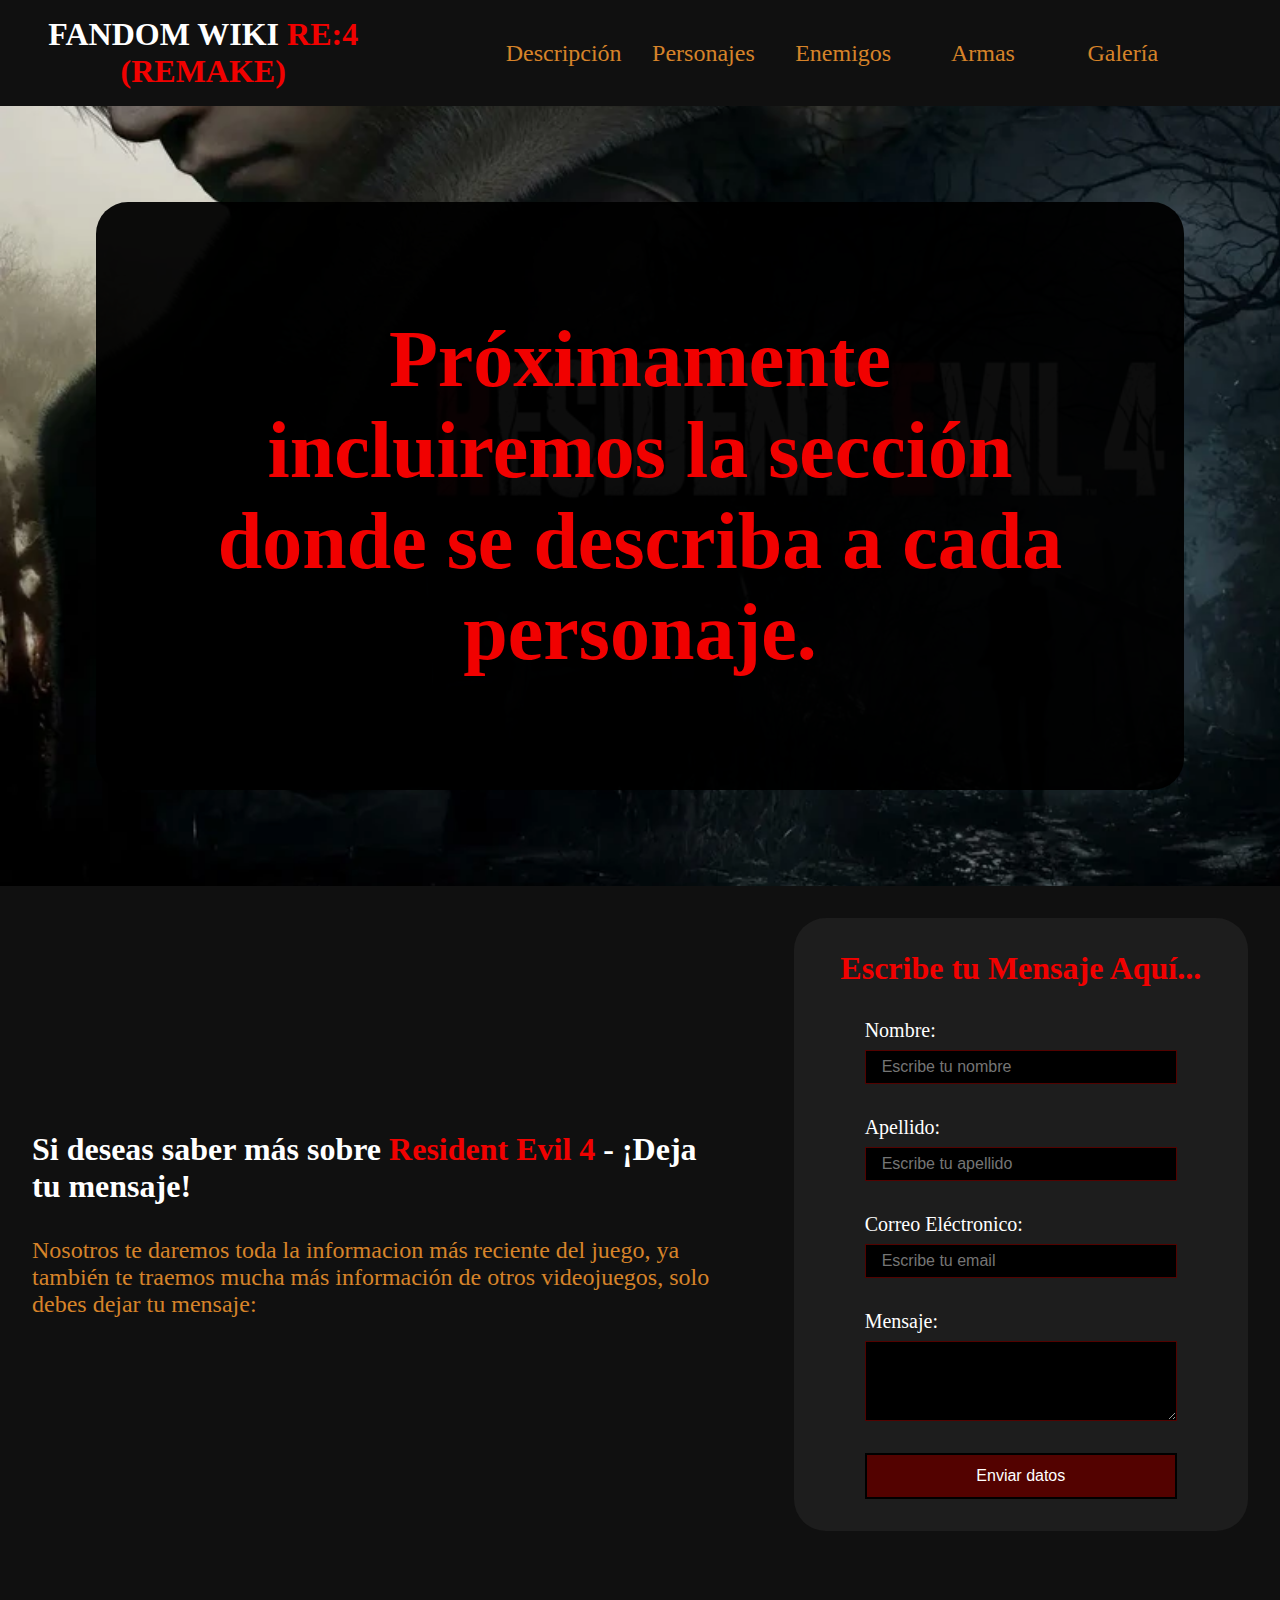
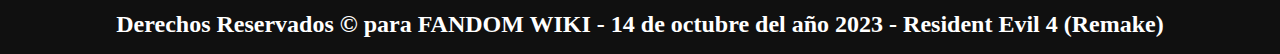
<file: html/personajes.html>
<!DOCTYPE html>
<html lang="es">

<head>
    <meta charset="UTF-8">
    <meta http-equiv="X-UA-Compatible" content="IE=edge">
    <meta name="viewport" content="width=device-width, initial-scale=1.0">
    <link rel="stylesheet" href="../css/style.css">
    <title>Wiki Resident Evil 4 (Remake)</title>
</head>

<body>
    <header class="cabecera">
        <div class="nombre-pagina">
            <h1>FANDOM WIKI <b class="titulo">RE:4 (REMAKE)</b></h1>
        </div>

        <nav class="navegacion">
            <ul>
                <li><a href="../index.html#descripcion">Descripción</a></li>
                <li><a href="../index.html#personajes">Personajes</a></li>
                <li><a href="../index.html#enemigos">Enemigos</a></li>
                <li><a href="../index.html#armas">Armas</a></li>
                <li><a href="../index.html#galeria">Galería</a></li>
            </ul>
        </nav>
    </header>

    <main class="cuerpo">
        <section class="contenedor">
            <h2 class="subtitulo" style="padding: 5rem; text-align: center; font-size: 5rem;">Próximamente incluiremos la sección donde se describa a cada personaje.</h2>
        </section>
    </main>

    <footer class="pie-pagina">
        <div class="primera-parte">
            <div class="info">
                <h3>Si deseas saber más sobre <b>Resident Evil 4</b> - ¡Deja tu mensaje!</h3>
                <p>Nosotros te daremos toda la informacion más reciente del juego, ya también te traemos mucha más
                    información de otros videojuegos, solo debes dejar tu mensaje:</p>
            </div>
    
            <div class="formulario">
                <form>
                    <h3>Escribe tu Mensaje Aquí...</h3>
    
                    <div class="campos">
                        <label for="">Nombre:</label>
                        <input type="text" placeholder="Escribe tu nombre">
                    </div>
    
                    <div class="campos">
                        <label for="">Apellido:</label>
                        <input type="text" placeholder="Escribe tu apellido">
                    </div>
    
                    <div class="campos">
                        <label for="">Correo Eléctronico:</label>
                        <input type="email" placeholder="Escribe tu email">
                    </div>
    
                    <div class="campos">
                        <label for="">Mensaje:</label>
                        <textarea name="" id=""></textarea>
                    </div>

                    <div class="campos">
                        <button type="submit">Enviar datos</button>
                    </div>
                </form>
            </div>
        </div>

        <h6>Derechos Reservados © para <strong>FANDOM WIKI</strong> - 14 de octubre del año 2023 - Resident Evil 4 (Remake)
        </h6>
    </footer>
</body>

</html>
</file>
<file: css/style.css>
* {
    margin: 0;
    padding: 0;
    box-sizing: border-box;
}

:root {
    --rojo: #F10100;
    --primary: #530200;
    --secondary: #D68329;
    --third: #FFD700;
    --negro: #000000;
    --blanco: #ffffff;
    --gris: #101010;
}

body {
    background-image: url(../RE4R_1.webp);
    background-repeat: no-repeat;
    background-size: cover;
    background-attachment: fixed;
}

.cabecera {
    height: auto;
    width: 100%;

    background-color: var(--gris);
    display: flex;
    justify-content: center;
    align-items: center;
    
}

.nombre-pagina{
    flex: 3;
    padding: 1rem;

    text-align: center;
    color: var(--blanco);
}

.titulo {
    color: var(--rojo);
}

.navegacion {
    flex: 7;
    
    display: flex;
    align-items: center;
    justify-content: center;
}

.navegacion ul {
    list-style: none;

    width: 80%;
    display: grid;
    grid-template-columns: repeat(5, 1fr);
    text-align: center;
}

.navegacion ul a {
    text-decoration: none;

    font-size: 1.5rem;
    color: var(--secondary);
    transition: .5s;
}

.navegacion ul a:hover {
    color: var(--rojo);

    transition: .5s;
}

.cuerpo {
    margin: 6rem;
    padding: 2rem;
    height: auto;

    display: flex;
    flex-direction: column;
    gap: 8rem;

    color: var(--blanco);
    background-color: rgb(0, 0, 0, 0.95);
    border-radius: 2rem;
}

.inicio {
    display: flex;
    flex-direction: row;
    gap: 5rem;
}

.texto-inicio {
    display: flex;
    flex-direction: column;

    justify-content: center;
    align-items: center;
    gap: 2rem;
}

.subtitulo {
    font-size: 3rem;
    color: var(--rojo);
}

.texto {
    font-size: 1.5rem;
}

.tabla {
    border: var(--rojo) 2px solid;
    border-collapse: collapse;
}

.tabla th {
    border: var(--rojo) 2px solid;
    padding: 1rem;

    background-color: var(--primary);
}

.tabla td {
    border: var(--rojo) 2px solid;
    padding: 0.5rem;
}

.tabla td ul {
    list-style: none;
    color: var(--secondary)
}

.tabla .img-table {
    padding: 0;
}

.letra-resaltada {
    color: var(--third);
    background-color: var(--gris);
}

.descripcion {
    display: flex;
    flex-direction: column;

    gap: 5rem;
}

.separador {
    padding-bottom: 1rem;
    margin-bottom: 2.5rem;
    border-bottom: var(--third) 3px solid;
}

.personajes {
    display: grid;
    grid-template-columns: repeat(5, 1fr);
    text-align: center;
    gap: 4rem;
}

.perfil {
    background-color: var(--primary);
    border: var(--third) solid 2px;
    opacity: 0.5;
    padding: 1rem;
    transition: .5s;
}

.perfil:hover {
    opacity: 1;
    transition: .5s;
}

.perfil h4 {
    font-size: 1.2rem;
    padding-bottom: 1rem;
}

.perfil h4 a{
    transition: .5s;
    color: var(--blanco);
    text-decoration: none;
}

.perfil h4 a:hover {
    color: var(--third);
    transition: .5s;
}

.lista {
    padding: 1rem;

    display: flex;
    flex-direction: column;
    gap: 1rem;
}

.lista h4 {
    font-size: 2rem;
}

.lista ul {
    padding-left: 2rem;
    font-size: 1.5rem;
    color: var(--secondary);
}

.galeria {
    display: flex;
    flex-direction: column;
    gap: 5rem;
}

.contenedor {
    display: flex;
    flex-direction: column;
    align-items: center;
    justify-content: center;
    gap: 2rem;
}

.contenedor h4 {
    font-size: 2rem;
}

.imagenes {
    display: grid;
    grid-template-columns: repeat(5, 1fr);
    gap: 2rem;
}

.imagenes img{
    border: var(--third) solid 2px;
    opacity: 0.8;
    transition: .5s;
}

.imagenes img:hover {
    opacity: 1;
    scale: 2;
    z-index: 2;
    transition: .5s;
}

.videos {
    display: flex;
    flex-wrap: wrap;
    align-items: center;
    justify-content: center;

    gap: 2rem;
}

.video {
    text-align: center;

    display: flex;
    flex-direction: column;
    gap: 1.5rem;
}

.video h5{
    color: var(--rojo);
    font-size: 1.5rem;
}

.pie-pagina {
    background-color: var(--gris);
    color: var(--blanco);

    display: flex;
    flex-direction: column;
    justify-content: center;
    align-items: center;
    gap: 2rem;
}

.pie-pagina h6 {
    font-size: 1.5rem;
    padding: 1rem;
}

.primera-parte {
    display: flex;
    gap: 5rem;
    padding: 2rem;

    justify-content: center;
    align-items: center;
}

.info {
flex: 6;

    display: flex;
    flex-direction: column;
    gap: 2rem;
}

.info h3{
    font-size: 2rem;
}

.info h3 b{
    color: var(--rojo);
}

.info p {
    color: var(--secondary);
    font-size: 1.5rem;
}

.formulario {
    flex: 4;
    text-align: center;
}

.formulario form {
    display: flex;
    flex-direction: column;
    gap: 2rem;

    padding: 2rem;
    border-radius: 2rem;

    background-color: #1d1d1d;
}

.formulario form h3{
    color: var(--rojo);
    font-size: 2rem;
}

.campos {
    display: flex;
    flex-direction: column;
    align-items: start;

    padding: 0 10%;
    gap: 0.5rem;
}

.campos label {
    font-size: 1.25rem
}

.campos input {
    width: 100%;
    height: 2rem;
    padding: 1rem;

    font-size: 1rem;

    background-color: var(--negro);
    color: var(--third);
    border: var(--primary) solid 1px;
    outline: var(--third);
}

.campos textarea {
    width: 100%;
    height: 5rem;
    padding: 1rem;

    font-size: 1rem;

    background-color: var(--negro);
    color: var(--third);
    border: var(--primary) solid 1px;
    outline: var(--third);
}

.campos button {
    width: 100%;
    height: auto;
    padding: 0.75rem;

    font-size: 1rem;
    font: bold;
    color: var(--blanco);
    cursor: pointer;

    background-color: var(--primary);
    border: var(--negro) solid 2px;
    transition: .5s;
}

.campos button:hover {
    background-color: var(--third);
    color: var(--negro);

    transition: .5s;
}
</file>
